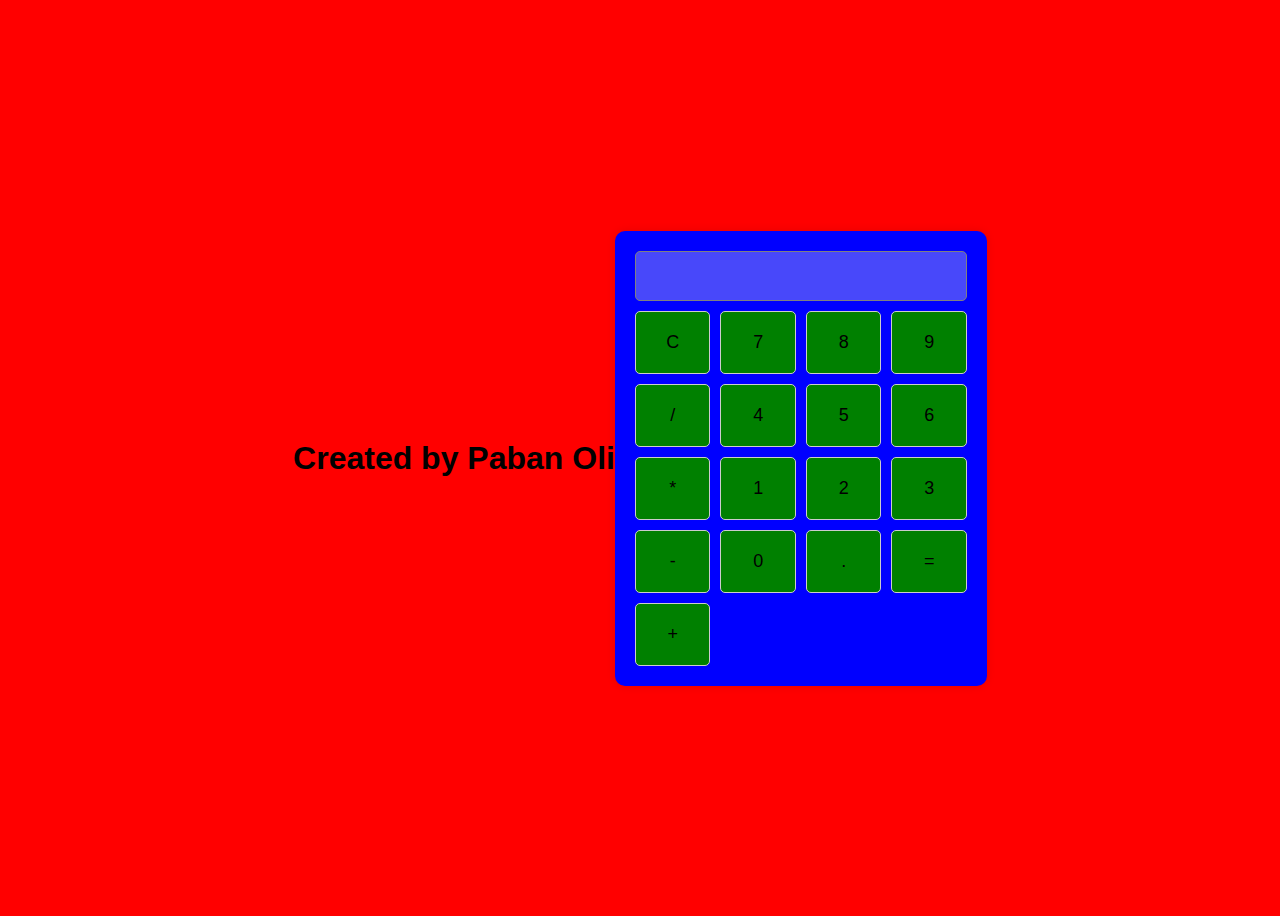
<file: index.html>
<!DOCTYPE html>
<html lang="en">
<head>
    <meta charset="UTF-8">
    <meta name="viewport" content="width=device-width, initial-scale=1.0">
    <title>Calculator</title>
   <style>
    body {
    display: flex;
    justify-content: center;
    align-items: center;
    height: 100vh;
    background-color: red;
    font-family: Arial, sans-serif;
}
.h1 {
    text-algin: center;
}
.calculator {
    background-color: blue;
    padding: 20px;
    border-radius: 10px;
    box-shadow: 0 0 10px rgba(0, 0, 0, 0.1);
}

#display {
    width: 100%;
    height: 50px;
    margin-bottom: 10px;
    font-size: 24px;
    text-align: right;
    padding: 10px;
    box-sizing: border-box;
    border: 1px solid gray;
    border-radius: 5px;
}

.buttons {
    display: grid;
    grid-template-columns: repeat(4, 1fr);
    gap: 10px;
}

button {
    padding: 20px;
    font-size: 18px;
    background-color: green;
    border: 1px solid #ccc;
    border-radius: 5px;
    cursor: pointer;
    transition: background-color 0.3s;
}

button:hover {
    background-color: green yellow;
}

   </style>
</head>
<body>
    <h1>Created by Paban Oli</h1>
    <div class="calculator">
        <input type="text" id="display" disabled>
        <div class="buttons">
            <button onclick="clearDisplay()">C</button>
            <button onclick="appendToDisplay('7')">7</button>
            <button onclick="appendToDisplay('8')">8</button>
            <button onclick="appendToDisplay('9')">9</button>
            <button onclick="appendToDisplay('/')">/</button>
            <button onclick="appendToDisplay('4')">4</button>
            <button onclick="appendToDisplay('5')">5</button>
            <button onclick="appendToDisplay('6')">6</button>
            <button onclick="appendToDisplay('*')">*</button>
            <button onclick="appendToDisplay('1')">1</button>
            <button onclick="appendToDisplay('2')">2</button>
            <button onclick="appendToDisplay('3')">3</button>
            <button onclick="appendToDisplay('-')">-</button>
            <button onclick="appendToDisplay('0')">0</button>
            <button onclick="appendToDisplay('.')">.</button>
            <button onclick="calculate()">=</button>
            <button onclick="appendToDisplay('+')">+</button>
        </div>
    </div>
    <script>
        function appendToDisplay(value) {
    document.getElementById('display').value += value;
}

function clearDisplay() {
    document.getElementById('display').value = '';
}

function calculate() {
    let display = document.getElementById('display');
    try {
        display.value = eval(display.value);
    } catch (e) {
        display.value = 'Error';
    }
}

    </script>
</body>
</html>
</file>
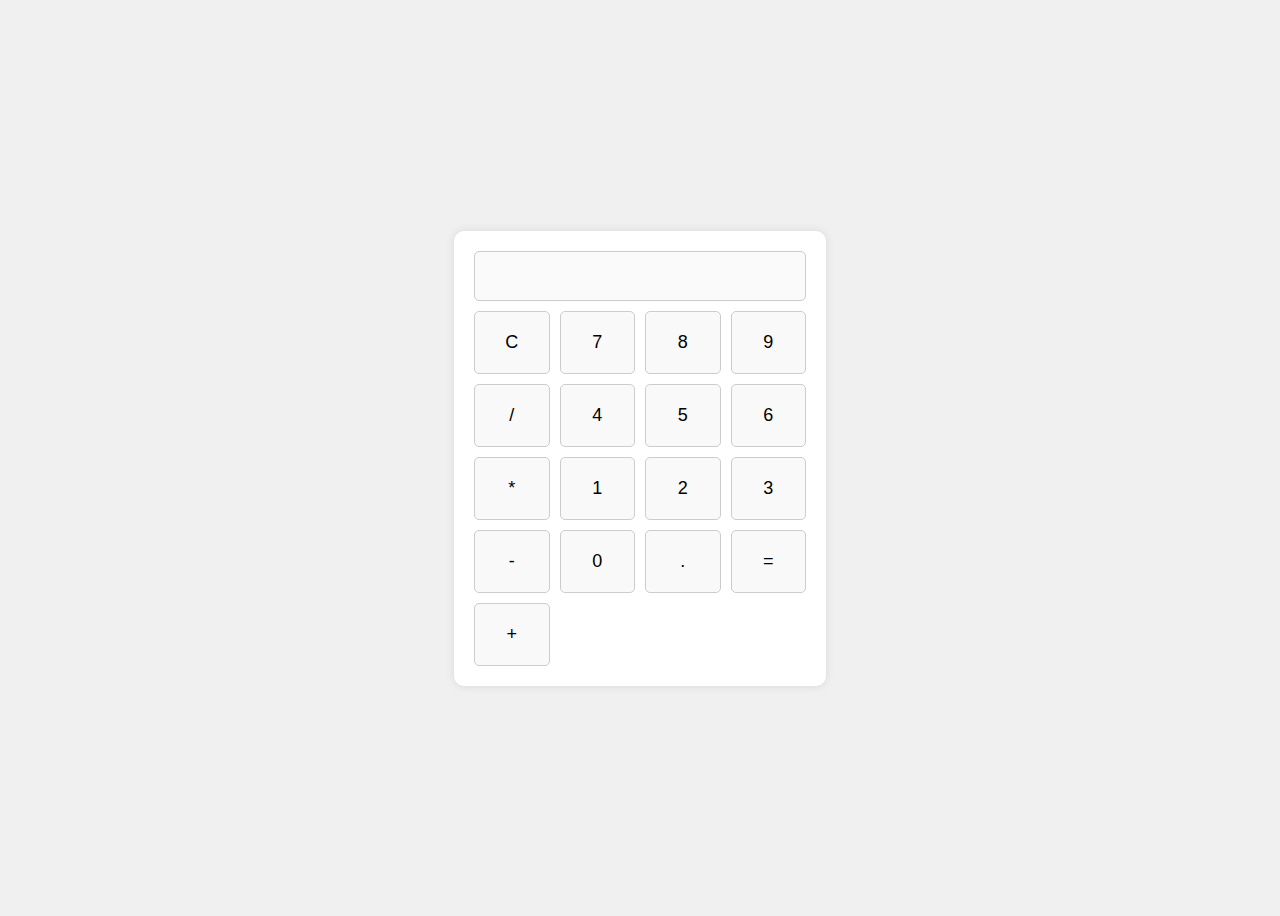
<file: prawdeep.html>
<!DOCTYPE html>
<html lang="en">
<head>
    <meta charset="UTF-8">
    <meta name="viewport" content="width=device-width, initial-scale=1.0">
    <title>Calculator</title>
   <style>
    body {
    display: flex;
    justify-content: center;
    align-items: center;
    height: 100vh;
    background-color: #f0f0f0;
    font-family: Arial, sans-serif;
}

.calculator {
    background-color: #fff;
    padding: 20px;
    border-radius: 10px;
    box-shadow: 0 0 10px rgba(0, 0, 0, 0.1);
}

#display {
    width: 100%;
    height: 50px;
    margin-bottom: 10px;
    font-size: 24px;
    text-align: right;
    padding: 10px;
    box-sizing: border-box;
    border: 1px solid #ccc;
    border-radius: 5px;
}

.buttons {
    display: grid;
    grid-template-columns: repeat(4, 1fr);
    gap: 10px;
}

button {
    padding: 20px;
    font-size: 18px;
    background-color: #f9f9f9;
    border: 1px solid #ccc;
    border-radius: 5px;
    cursor: pointer;
    transition: background-color 0.3s;
}

button:hover {
    background-color: #e0e0e0;
}

   </style>
</head>
<body>
    <div class="calculator">
        <input type="text" id="display" disabled>
        <div class="buttons">
            <button onclick="clearDisplay()">C</button>
            <button onclick="appendToDisplay('7')">7</button>
            <button onclick="appendToDisplay('8')">8</button>
            <button onclick="appendToDisplay('9')">9</button>
            <button onclick="appendToDisplay('/')">/</button>
            <button onclick="appendToDisplay('4')">4</button>
            <button onclick="appendToDisplay('5')">5</button>
            <button onclick="appendToDisplay('6')">6</button>
            <button onclick="appendToDisplay('*')">*</button>
            <button onclick="appendToDisplay('1')">1</button>
            <button onclick="appendToDisplay('2')">2</button>
            <button onclick="appendToDisplay('3')">3</button>
            <button onclick="appendToDisplay('-')">-</button>
            <button onclick="appendToDisplay('0')">0</button>
            <button onclick="appendToDisplay('.')">.</button>
            <button onclick="calculate()">=</button>
            <button onclick="appendToDisplay('+')">+</button>
        </div>
    </div>
    <script>
        function appendToDisplay(value) {
    document.getElementById('display').value += value;
}

function clearDisplay() {
    document.getElementById('display').value = '';
}

function calculate() {
    let display = document.getElementById('display');
    try {
        display.value = eval(display.value);
    } catch (e) {
        display.value = 'Error';
    }
}

    </script>
</body>
</html>
</file>
